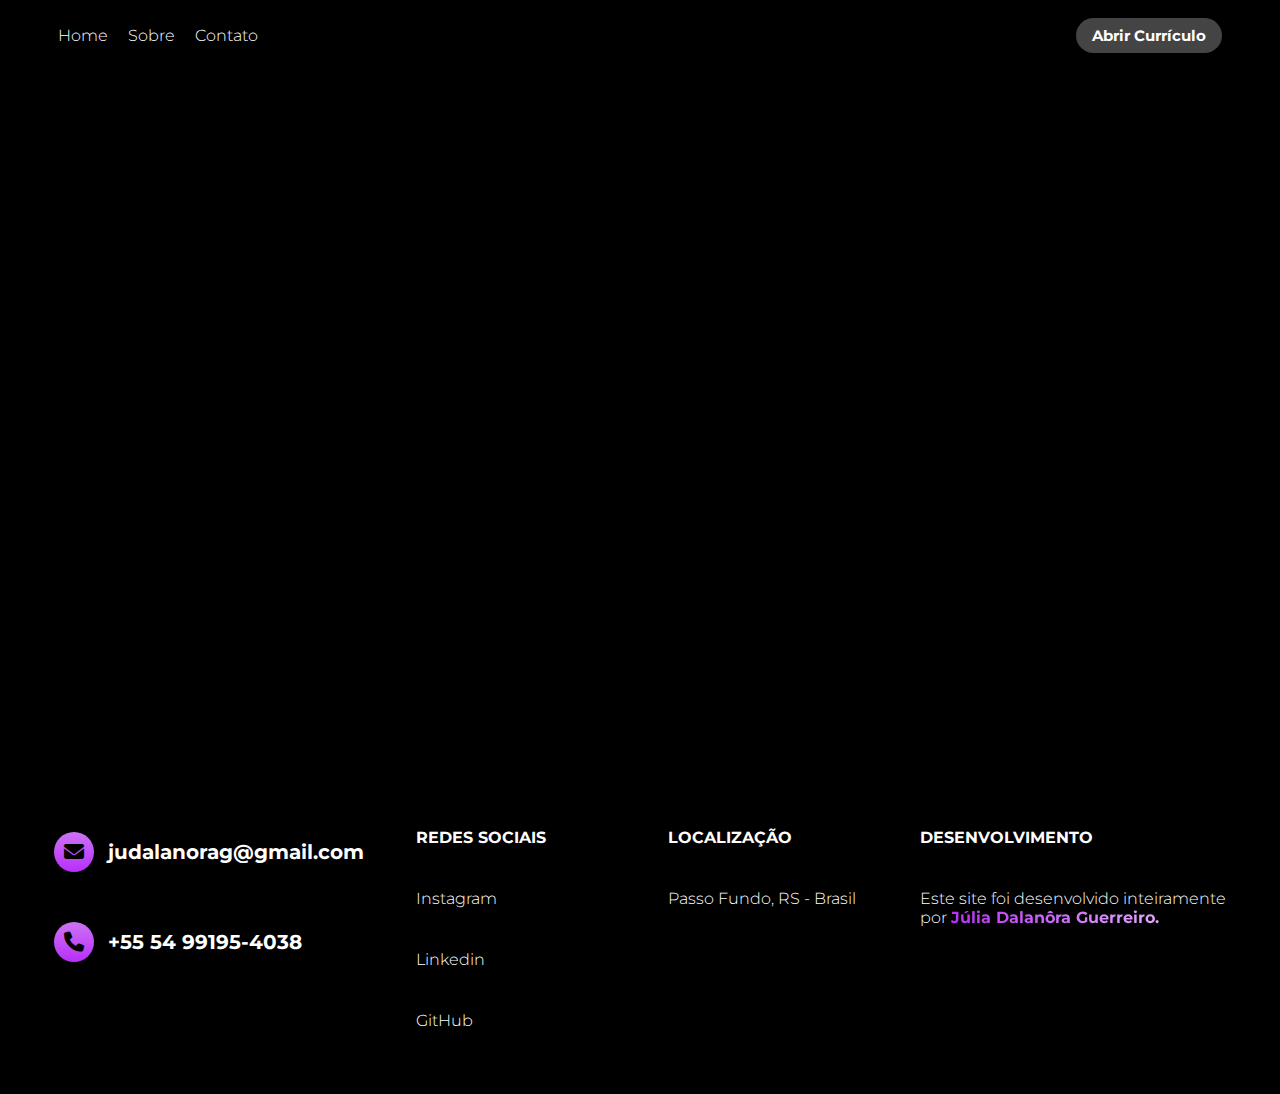
<file: contato.html>
<!DOCTYPE html>
<html lang="en">
<head>
    <meta charset="UTF-8">
    <meta name="viewport" content="width=device-width, initial-scale=1.0">
    <link rel="stylesheet" href="https://cdnjs.cloudflare.com/ajax/libs/font-awesome/6.5.0/css/all.min.css">
    <link href="css/contato.css" rel="stylesheet"/>
    <link href="css/all.css" rel="stylesheet"/>
    <style>
        @import url('https://fonts.googleapis.com/css2?family=Cal+Sans&family=Lato:ital,wght@0,100;0,300;0,400;0,700;0,900;1,100;1,300;1,400;1,700;1,900&family=Montserrat:ital,wght@0,100..900;1,100..900&display=swap');
    </style>
    <title>Contato</title>
</head>

<body class="montserrat-all">
    <header>
        <nav>
            <div class="navlinks">
             <a href="./index.html">Home</a>
             <a href="./sobre.html">Sobre</a>
             <a href="./contato.html">Contato</a>
            </div>

            <a href="img/curriculo_julia.png" download="curriculo_julia" class="curriculo">Abrir Currículo</a>
        </nav>
    </header>
    <main>
        <div class="textocontato">
          <h1>Quer falar comigo? <br> Vamos <span class="destaque">trabalhar juntos!</span></h1>
          <p>Entre em contato comigo! Respondo em poucas horas.</p>
          <br>
          <p><i class="fas fa-envelope"></i><a href="mailto:judalanorag@gmail.com"> judalanorag@gmail.com</a></p>
          <p><i class="fa-solid fa-phone"></i> +55 54 99195-4038</p>
        </div>

        <form   action="https://formspree.io/f/mjkpgawo" method="POST">
            <input type="text" id="nome" name="nome" placeholder="Nome" required style="font-family: Montserrat;"><br>
            <br>
            <input type="email" id="email" name="email" placeholder="E-mail para contato" required style="font-family: Montserrat;"><br>
            <br>
            <textarea id="mensagem" name="mensagem" placeholder="Escreva aqui sua mensagem..." rows="5" required style="font-family: Montserrat;"></textarea><br>
            <br>
            <button type="submit" style="font-family: Montserrat;">Enviar</button>
            <p id="sucesso" style="display:none;">Mensagem enviada com sucesso!</p>
        </form>

        <script src="javascript/contato.js"></script>

    </main>
    <footer>
        <div class="footer-column" id="contatos">
         <p><i class="fas fa-envelope"></i><a href="mailto:judalanorag@gmail.com"> judalanorag@gmail.com</a></p>
         <p><i class="fa-solid fa-phone"></i> +55 54 99195-4038</p>
        </div>

        <div class="footer-column">
         <p class="titulofooter">REDES SOCIAIS</p>
         <p><a href="https://www.instagram.com/judalanorag/">Instagram</a></p>
         <p><a href="https://www.linkedin.com/in/j%C3%BAlia-dalan%C3%B4ra-guerreiro-62665726b/">Linkedin</a></p>
         <p><a href="https://github.com/juliaguerreiroo">GitHub</a></p>
        </div>

        <div class="footer-column">
         <p class="titulofooter">LOCALIZAÇÃO</p>
         <p>Passo Fundo, RS - Brasil</p>
        </div>

        <div class="footer-column">
         <p class="titulofooter">DESENVOLVIMENTO</p>
         <p>Este site foi desenvolvido inteiramente <br> por <span class="destaque" style="font-weight: bold;">Júlia Dalanôra Guerreiro.</span></p>
        </div>
    </footer>
</body>
</html>
</file>
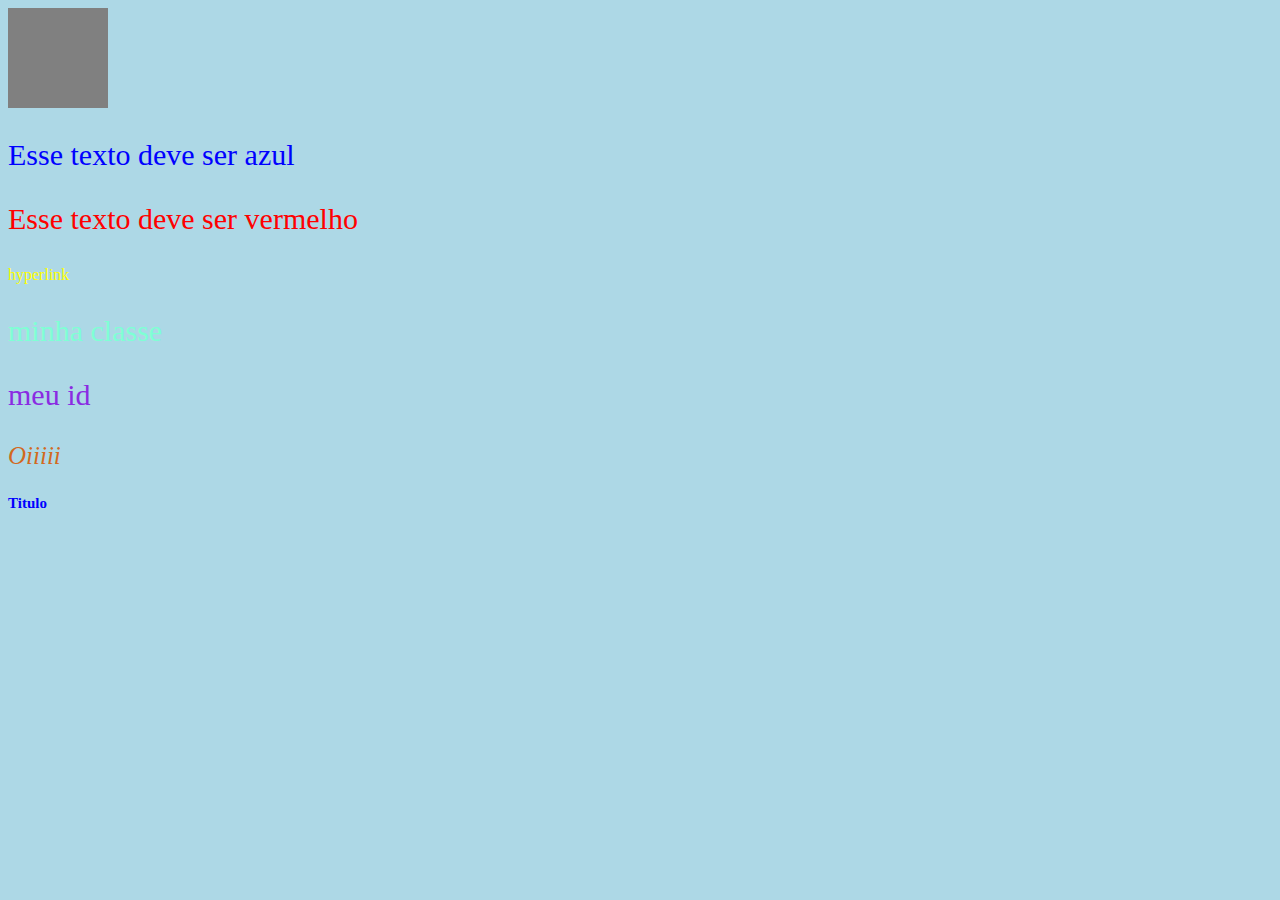
<file: folha.html>
<!DOCTYPE html>
<html lang="en">
<head>
    <meta charset="UTF-8">
    <meta name="viewport" content="width=device-width, initial-scale=1.0">
    <title>Document</title>
    <link href="./css/main.css" rel="stylesheet" />
    <style>
        p{
            font-size: 30px;
        }
        h1{
            color: green;
        }
        a{
            color: yellow;
        }
    </style>
</head>
<body>
    <div></div>
    <p style="color: blue;">Esse texto deve ser azul</p>
    <p style="color: red;">Esse texto deve ser vermelho</p>
    <a>hyperlink</a>
    <p class="minhaclasse">minha classe</p>
    <p id="meuid">meu id</p>
    <article>
        <p>Oiiiii</p>
        <h1>Titulo</h1>
    </article>
</body>
</html>
</file>
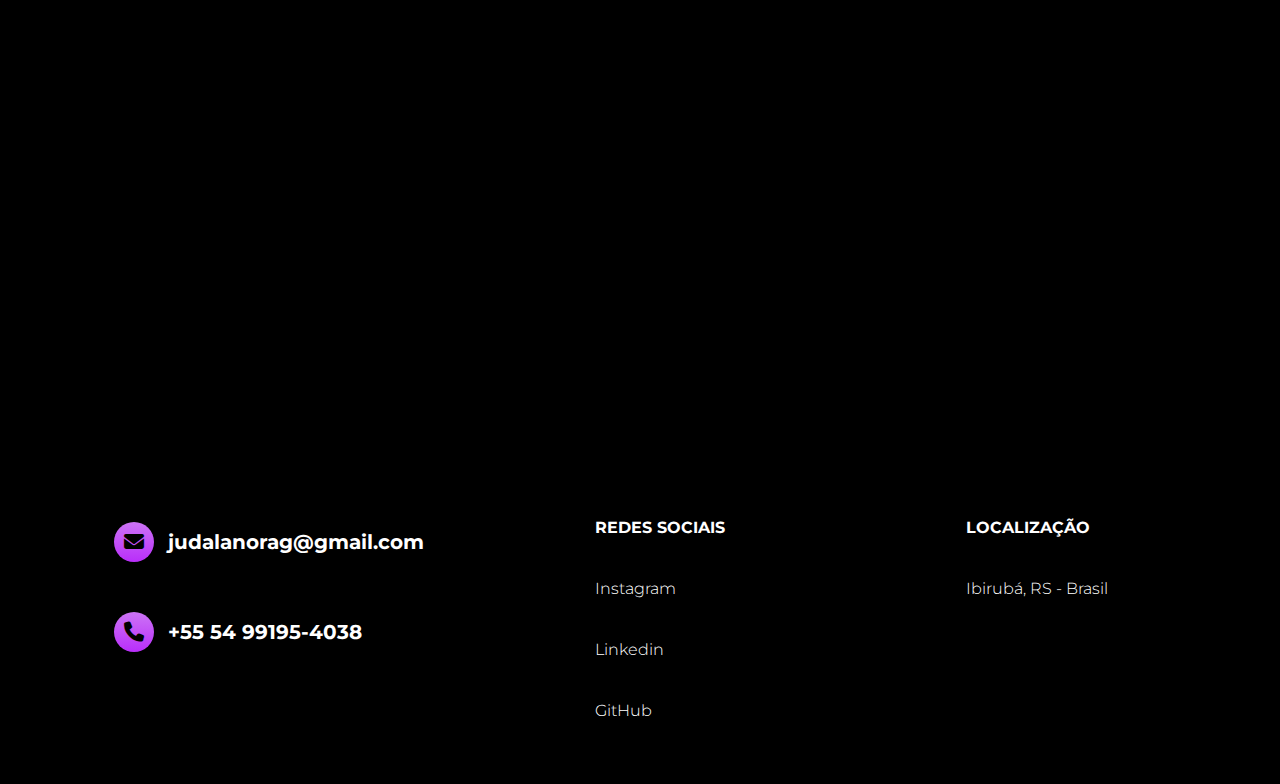
<file: livros.html>
<!DOCTYPE html>
<html lang="en">
<head>
    <meta charset="UTF-8">
    <meta name="viewport" content="width=device-width, initial-scale=1.0">
    <link rel="stylesheet" href="https://cdnjs.cloudflare.com/ajax/libs/font-awesome/6.5.0/css/all.min.css">
    <link href="css/livros.css" rel="stylesheet"/>
    <link href="css/all.css" rel="stylesheet"/>
    <style>
        @import url('https://fonts.googleapis.com/css2?family=Cal+Sans&family=Lato:ital,wght@0,100;0,300;0,400;0,700;0,900;1,100;1,300;1,400;1,700;1,900&family=Montserrat:ital,wght@0,100..900;1,100..900&display=swap');
    </style>
    <title>Livros Favoritos</title>
</head>

<body class="montserrat-all">
    <header>
        <nav>
            <div class="navlinks">
             <a href="./index.html">Home</a>
             <a href="./sobre.html">Sobre</a>
             <a href="./contato.html">Contato</a>
             <a href="./livros.html">Livros Favoritos</a>
            </div>

            <a href="img/curriculo_ju.png" download="curriculo_ju" class="curriculo">Abrir Currículo</a>
        </nav>
    </header>
    <main>
        <center><h1>Livros Favoritos</h1></center>
        <div class="cards">
         <div class="card normal">
          <a href="https://a.co/d/axyyok7"><img src="img/ovilarejo.jpg" alt="Capa do Livro O Vilarejo"></a>
          <div class="info">
            <h1>O Vilarejo</h1>
            <p class="autor">Raphael Montes</p>
            <p class="sinopse">Em 1589, o padre e demonologista Peter Binsfeld fez a ligação de cada um dos pecados capitais a um demônio, supostamente responsável por invocar o mal nas pessoas. É a partir daí que Raphael Montes cria sete histórias situadas em um vilarejo isolado, apresentando a lenta degradação dos moradores do lugar, e pouco a pouco o próprio vilarejo vai sendo dizimado, maculado pela neve e pela fome.</p>
            <p class="avaliacao">Avaliação: ⭐⭐⭐⭐⭐ (5 estrelas)</p>
          </div>
         </div>
         <div class="card reversed">
          <a href="https://a.co/d/iCGaqvg"><img src="img/principecruel.jpg" alt="Capa do Livro O Principe Cruel"></a>
          <div class="info">
            <h1>O Principe Cruel</h1>
            <p class="autor">Holly Black</p>
            <p class="sinopse">Após ver seus pais assassinados, Jude é levada com as irmãs para o perigoso Reino das Fadas. Dez anos depois, mesmo sendo humana, ela quer conquistar seu lugar na Corte e precisa enfrentar o cruel príncipe Cardan. Envolvida em jogos de poder e traições, Jude descobre seu talento para manipulação e violência. Quando uma conspiração ameaça Elfhame, ela precisa arriscar tudo em uma aliança arriscada para proteger quem ama — e o reino inteiro.</p>
            <p class="avaliacao">Avaliação: ⭐⭐⭐⭐⭐ (5 estrelas)</p>
          </div>
         </div>
         <div class="card normal">
          <a href="https://a.co/d/6wDBNuk"><img src="img/manual.jpg" alt="Capa do Livro Manual de Assassinato Para Boas Garotas"></a>
          <div class="info">
            <h1>Manual de Assassinato Para Boas Garotas</h1>
            <p class="autor">Holly Jackson</p>
            <p class="sinopse">Cinco anos após o assassinato de Andie Bell, Pip decide investigar o caso em seu projeto escolar, pois nunca acreditou que Sal Singh, o suposto culpado, fosse realmente o assassino. Conforme mergulha na investigação, segredos obscuros vêm à tona, e Pip percebe que descobrir a verdade pode ser perigoso. Ao lado de Ravi, irmão de Sal, ela está disposta a tudo para revelar o que realmente aconteceu — mesmo que isso mude tudo o que ela pensava sobre si mesma e sobre sua cidade.</p>
            <p class="avaliacao">Avaliação: ⭐⭐⭐⭐1/2 (4.5 estrelas)</p>
          </div>
         </div>
         <div class="card reversed">
          <a href="https://a.co/d/e3tJPga"><img src="img/alice.jpg" alt="Capa do Livro Alice No Páis Das Maravilhas"></a>
          <div class="info">
            <h1>Alice No Páis Das Maravilhas</h1>
            <p class="autor">Lewis Carroll</p>
            <p class="sinopse">Ao seguir um Coelho Branco apressado, Alice cai em um mundo fantástico repleto de criaturas excêntricas e situações absurdas. Em sua jornada pelo País das Maravilhas, ela questiona regras, desafia a lógica e vive aventuras que misturam sonho e realidade. Mais de 150 anos após sua criação, a história continua encantando leitores de todas as idades com sua imaginação sem limites e reflexões sobre identidade, crescimento e curiosidade.</p>
            <p class="avaliacao">Avaliação: ⭐⭐⭐⭐ (4 estrelas)</p>
          </div>
         </div>
       </div>

    </main>
    <footer>
        <div class="footer-column" id="contatos">
         <p><i class="fas fa-envelope"></i><a href="mailto:judalanorag@gmail.com"> judalanorag@gmail.com</a></p>
         <p><i class="fa-solid fa-phone"></i> +55 54 99195-4038</p>
        </div>

        <div class="footer-column">
         <p class="titulofooter">REDES SOCIAIS</p>
         <p><a href="https://www.instagram.com/judalanorag/">Instagram</a></p>
         <p><a href="https://www.linkedin.com/in/j%C3%BAlia-dalan%C3%B4ra-guerreiro-62665726b/">Linkedin</a></p>
         <p><a href="https://github.com/juliaguerreiroo">GitHub</a></p>
        </div>

        <div class="footer-column">
         <p class="titulofooter">LOCALIZAÇÃO</p>
         <p>Ibirubá, RS - Brasil</p>
        </div>
    </footer>
</body>
</html>
</file>
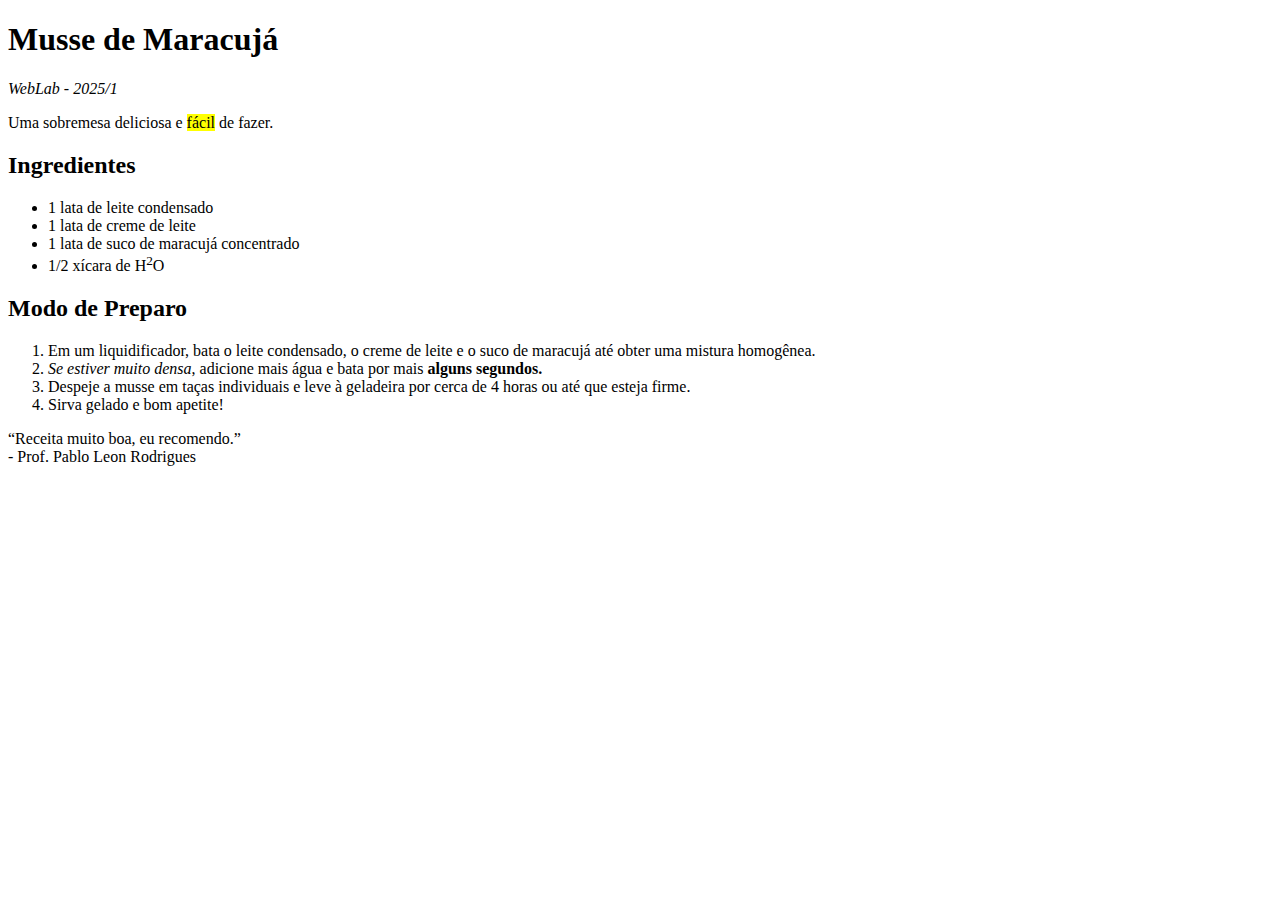
<file: receita.html>
<!DOCTYPE html>
<html lang="en">
<head>
    <meta charset="UTF-8">
    <meta name="viewport" content="width=device-width, initial-scale=1.0">
    <title>Julia Holz</title>
</head>
<body>
    
<h1>Musse de Maracujá</h1>
<i>WebLab - 2025/1</i>
<p>Uma sobremesa deliciosa e <mark>fácil</mark> de fazer.</p>

<h2>Ingredientes</h2>
<ul>
    <li>1 lata de leite condensado</li>
    <li>1 lata de creme de leite</li>
    <li>1 lata de suco de maracujá concentrado</li>
    <li>1/2 xícara de H<sup>2</sup>O</li>
</ul>

<h2>Modo de Preparo</h2>

<ol>
    <li>Em um liquidificador, bata o leite condensado, o creme de leite e o suco de maracujá até obter uma
        mistura homogênea.</li>
    <li><i>Se estiver muito densa</i>, adicione mais água e bata por mais <b>alguns segundos.</b></li>
    <li>Despeje a musse em taças individuais e leve à geladeira por cerca de 4 horas ou até que esteja firme.</li>
    <li>Sirva gelado e bom apetite!</li>
</ol>

<p>“Receita muito boa, eu recomendo.” <br> - Prof. Pablo Leon Rodrigues </p>


</body>
</html>
</file>
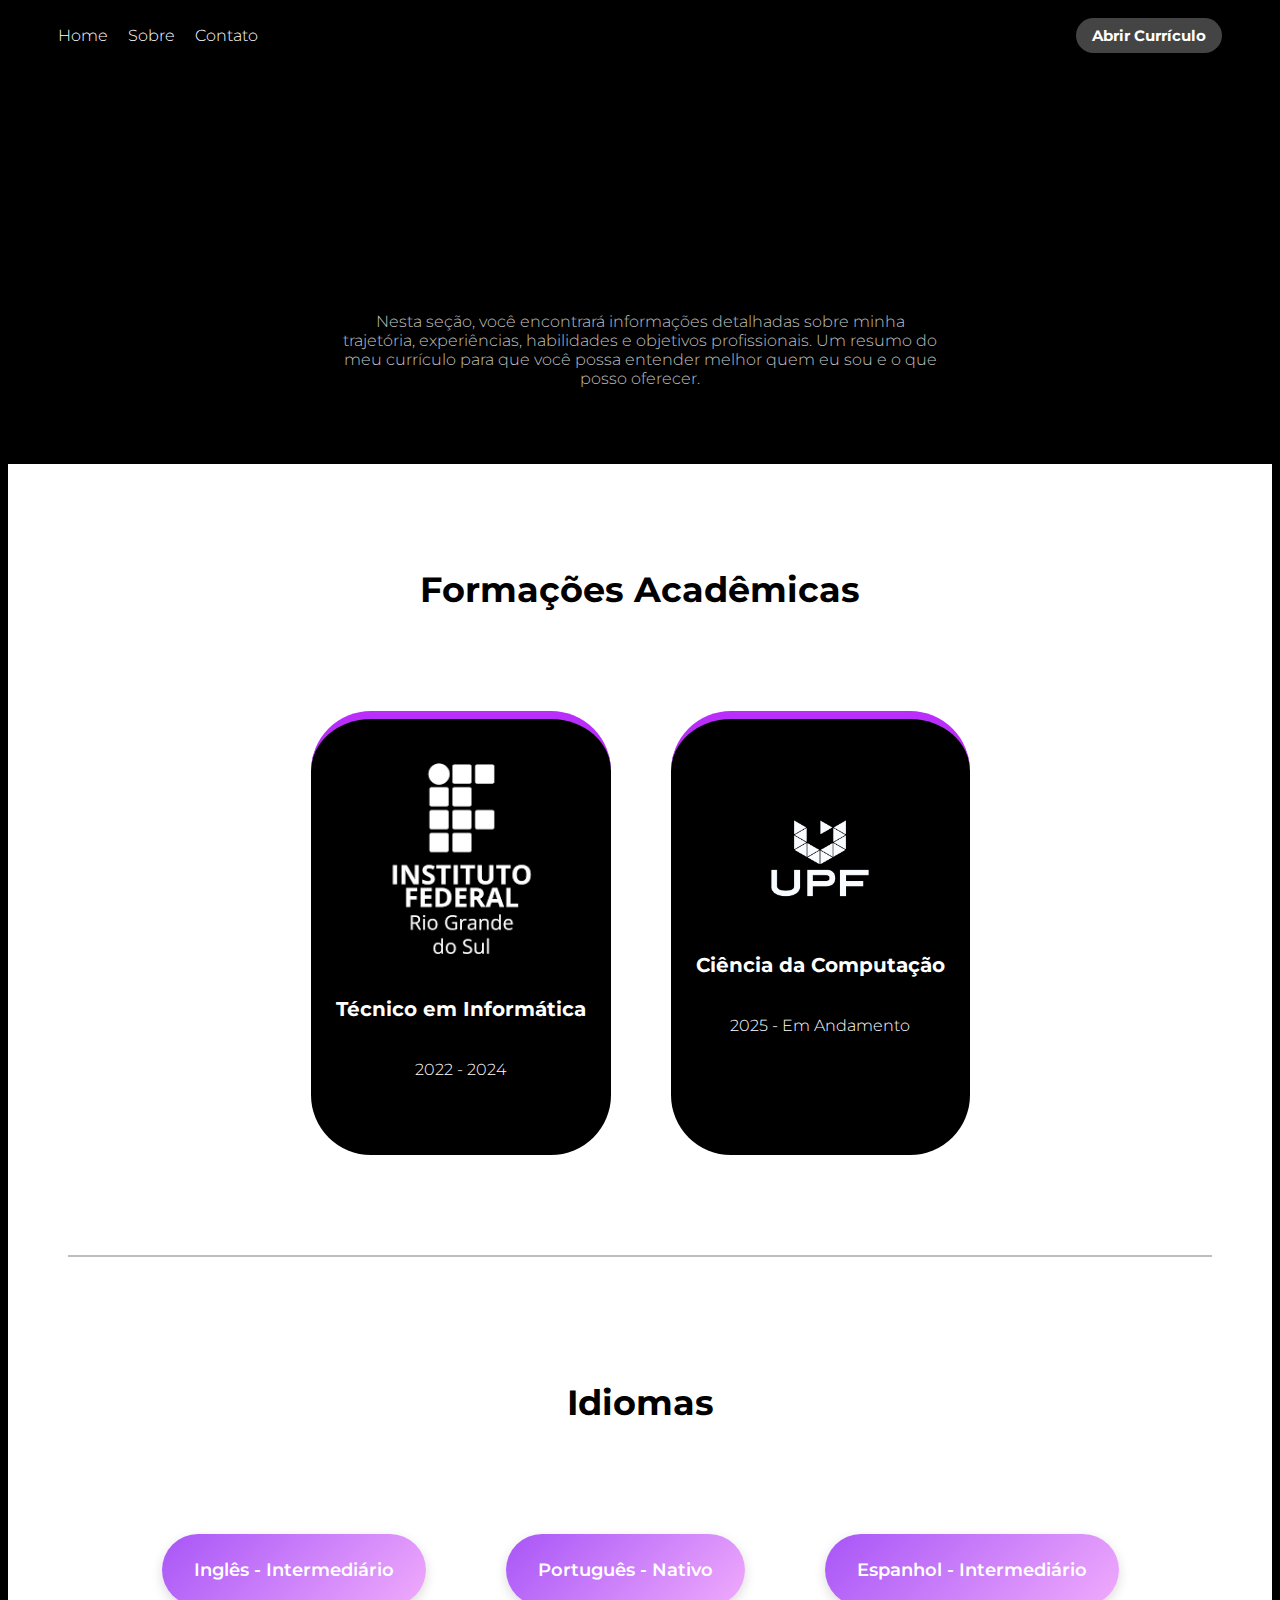
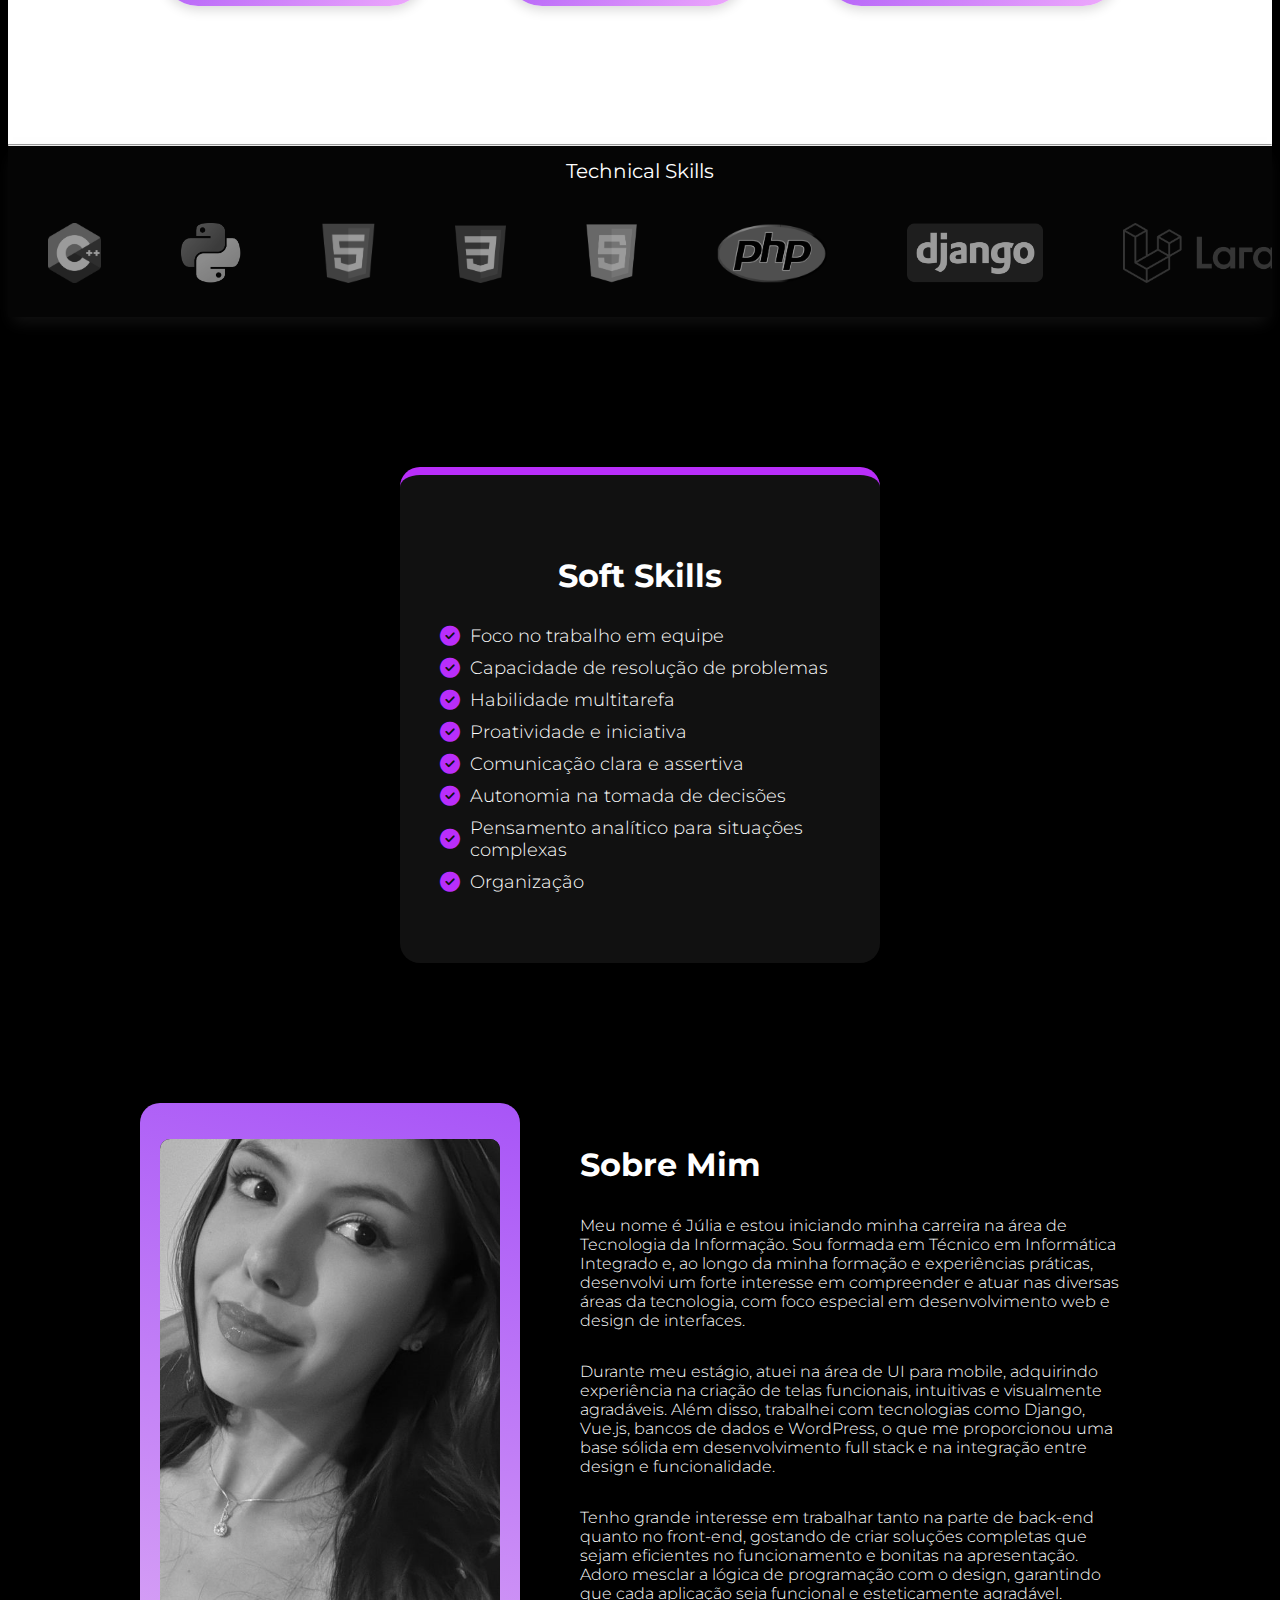
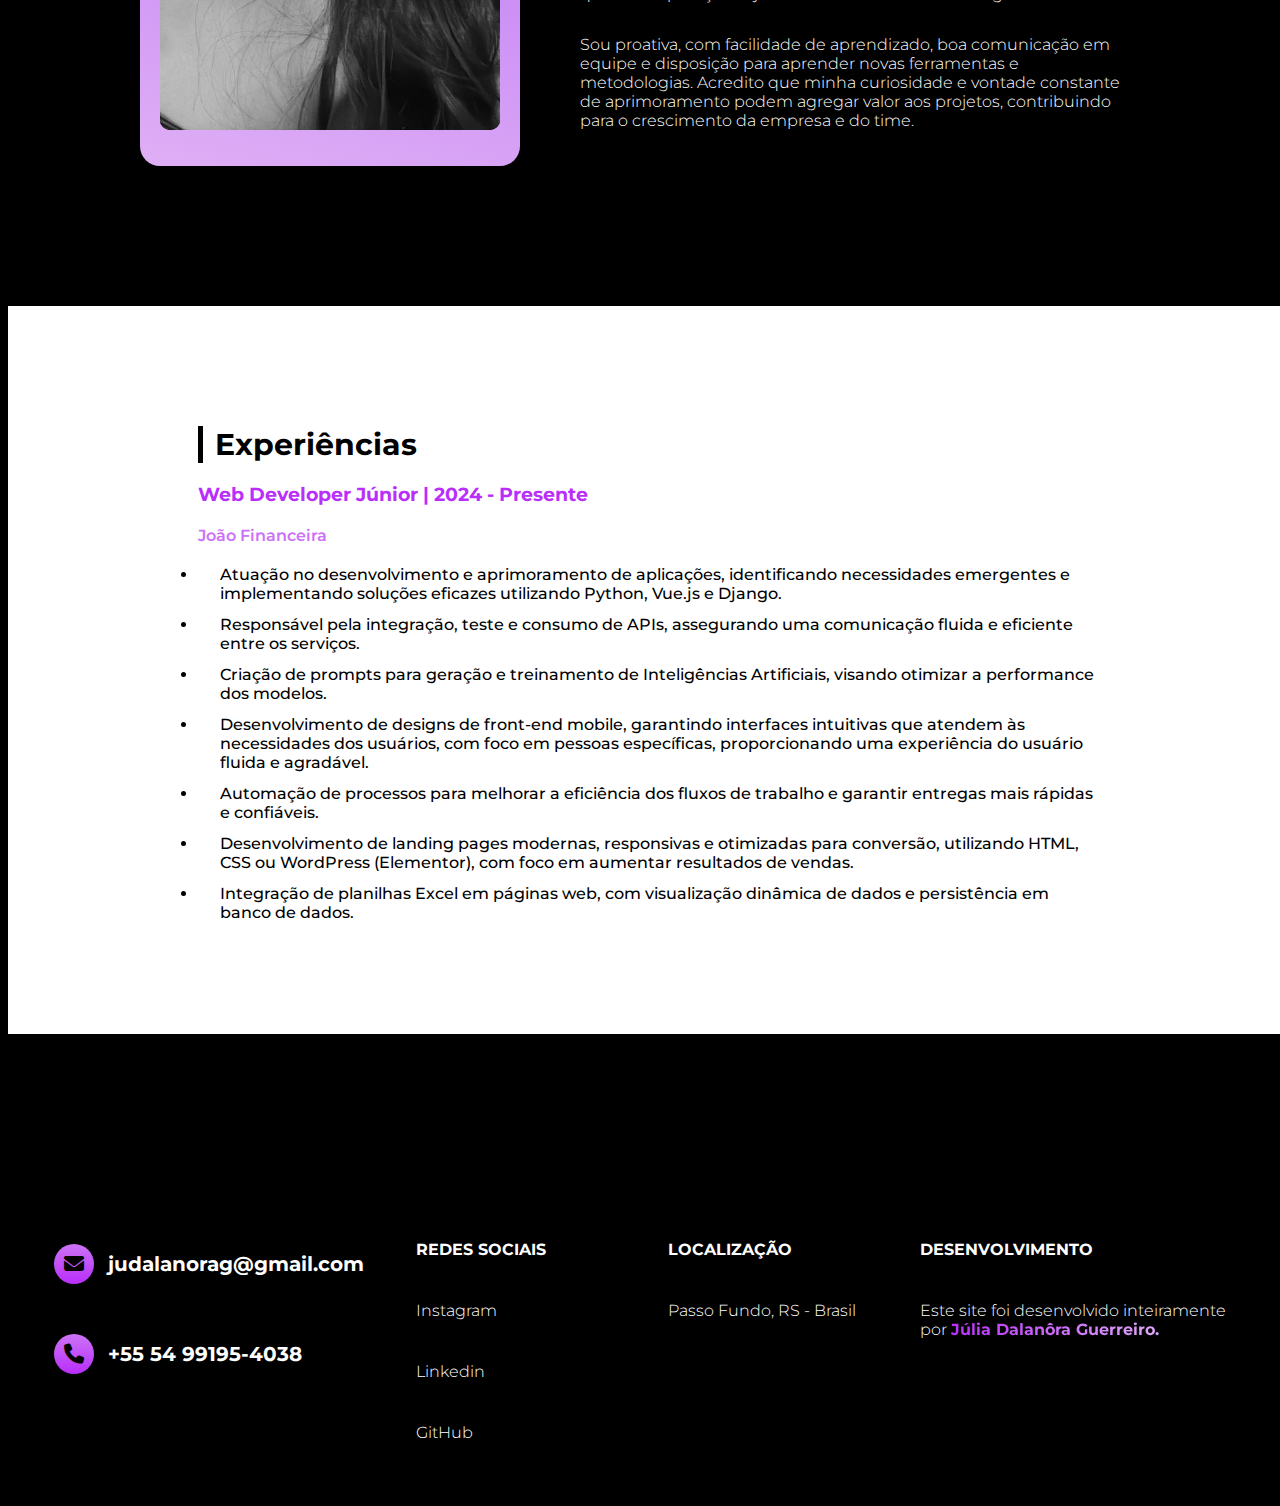
<file: sobre.html>
<!DOCTYPE html>
<html lang="en">
<head>
    <meta charset="UTF-8">
    <meta name="viewport" content="width=device-width, initial-scale=1.0">
    <link rel="stylesheet" href="https://cdnjs.cloudflare.com/ajax/libs/font-awesome/6.5.0/css/all.min.css">
    <link href="css/sobre.css" rel="stylesheet"/>
    <link href="css/all.css" rel="stylesheet"/>
    <style>
        @import url('https://fonts.googleapis.com/css2?family=Cal+Sans&family=Lato:ital,wght@0,100;0,300;0,400;0,700;0,900;1,100;1,300;1,400;1,700;1,900&family=Montserrat:ital,wght@0,100..900;1,100..900&display=swap');
    </style>
    <title>Sobre</title>
</head>

<body class="montserrat-all">
    <header>
        <nav>
            <div class="navlinks">
             <a href="./index.html">Home</a>
             <a href="./sobre.html">Sobre</a>
             <a href="./contato.html">Contato</a>
            </div>

            <a href="img/curriculo_julia.png" download="curriculo_julia" class="curriculo">Abrir Currículo</a>
        </nav>
    </header>
    <main>
      <div class="cont-inicio">
        <h1>Me <span class="destaque">Conheça Melhor</span></h1> 
        <p>  Nesta seção, você encontrará informações detalhadas sobre minha trajetória, experiências, habilidades e objetivos profissionais. Um resumo do meu currículo para que você possa entender melhor quem eu sou e o que posso oferecer.</p>
      </div>
      <div class="cont-dois">

        <h1 class="titulo-academico">Formações Acadêmicas</h1>

        <div class="card">
          <img src="img/ifrs.png">
          <h1>Técnico em Informática</h1>
          <p>2022 - 2024</p>
        </div>

        <div class="card">
          <img src="img/upf.png">
          <h1>Ciência da Computação</h1>
          <p>2025 - Em Andamento</p>
        </div>

        <hr>

        <h1 class="titulo-academico">Idiomas</h1>
        
        <div class="circle">
         <p>Inglês - Intermediário</p>
        </div>

        <div class="circle">
         <p>Português - Nativo</p>
        </div>

        <div class="circle">
         <p>Espanhol - Intermediário</p>
        </div>

      </div>
      <div class="tech-skills">
        <hr>
        <h1>Technical Skills</h1>
        <div class="slider">
          <div class="logos">
            <img src="img/c++.png" alt="C++" class="logo"/>
            <img src="img/python.png" alt="Python" class="logo"/>
            <img src="img/html.png" alt="HTML" class="logo"/>
            <img src="img/css.png" alt="CSS" class="logo"/>
            <img src="img/javascript.png" alt="Javascript" class="logo"/>
            <img src="img/php.png" alt="PHP" class="logo"/>
            <img src="img/django.png" alt="Django" class="logo"/>
            <img src="img/laravel.png" alt="Laravel" class="logo"/>
            <img src="img/flutter.png" alt="Flutter" class="logo"/>
            <img src="img/vuejs.png" alt="Vue.js" class="logo"/>
            <img src="img/gitub.png" alt="GitHub" class="logo"/>
            <img src="img/sql.png" alt="SQL" class="logo"/>

            <img src="img/c++.png" alt="C++" class="logo"/>
            <img src="img/python.png" alt="Python" class="logo"/>
            <img src="img/html.png" alt="HTML" class="logo"/>
            <img src="img/css.png" alt="CSS" class="logo"/>
            <img src="img/javascript.png" alt="Javascript" class="logo"/>
            <img src="img/php.png" alt="PHP" class="logo"/>
            <img src="img/django.png" alt="Django" class="logo"/>
            <img src="img/laravel.png" alt="Laravel" class="logo"/>
            <img src="img/flutter.png" alt="Flutter" class="logo"/>
            <img src="img/vuejs.png" alt="Vue.js" class="logo"/>
            <img src="img/gitub.png" alt="GitHub" class="logo"/>
            <img src="img/sql.png" alt="SQL" class="logo"/>
          </div>
        </div>
      </div>
      <div class="soft-skills">
        <h1>Soft Skills</h1>
        <p><i class="fa-solid fa-circle-check check"></i> Foco no trabalho em equipe</p>
        <p><i class="fa-solid fa-circle-check check"></i> Capacidade de resolução de problemas</p>
        <p><i class="fa-solid fa-circle-check check"></i> Habilidade multitarefa</p>
        <p><i class="fa-solid fa-circle-check check"></i> Proatividade e iniciativa</p>
        <p><i class="fa-solid fa-circle-check check"></i> Comunicação clara e assertiva</p>
        <p><i class="fa-solid fa-circle-check check"></i> Autonomia na tomada de decisões</p>
        <p><i class="fa-solid fa-circle-check check"></i> Pensamento analítico para situações complexas</p>
        <p><i class="fa-solid fa-circle-check check"></i> Organização</p>
      </div>

      <div class="sobre">
        <div class="julia">
          <img src="img/ju.jpeg" alt="Foto de Júlia Dalanôra Guerreiro">
        </div>
        <div class="texto">
          <h1>Sobre Mim</h1>
          <p>Meu nome é Júlia e estou iniciando minha carreira na área de Tecnologia da Informação. Sou formada em Técnico em Informática Integrado e, ao longo da minha formação e experiências práticas, desenvolvi um forte interesse em compreender e atuar nas diversas áreas da tecnologia, com foco especial em desenvolvimento web e design de interfaces.</p>
          <p>Durante meu estágio, atuei na área de UI para mobile, adquirindo experiência na criação de telas funcionais, intuitivas e visualmente agradáveis. Além disso, trabalhei com tecnologias como Django, Vue.js, bancos de dados e WordPress, o que me proporcionou uma base sólida em desenvolvimento full stack e na integração entre design e funcionalidade.</p>
          <p>Tenho grande interesse em trabalhar tanto na parte de back-end quanto no front-end, gostando de criar soluções completas que sejam eficientes no funcionamento e bonitas na apresentação. Adoro mesclar a lógica de programação com o design, garantindo que cada aplicação seja funcional e esteticamente agradável.</p>
          <p>Sou proativa, com facilidade de aprendizado, boa comunicação em equipe e disposição para aprender novas ferramentas e metodologias. Acredito que minha curiosidade e vontade constante de aprimoramento podem agregar valor aos projetos, contribuindo para o crescimento da empresa e do time.</p>
        </div>
      </div>

      <div class="experiencias">
        <div class="container">
         <h1>Experiências</h1>
         <h3>Web Developer Júnior | 2024 - Presente</h3>
         <p>João Financeira</p>
         <ul>
           <li>Atuação no desenvolvimento e aprimoramento de aplicações, identificando necessidades emergentes e implementando soluções eficazes utilizando Python, Vue.js e Django.</li>
           <li>Responsável pela integração, teste e consumo de APIs, assegurando uma comunicação fluida e eficiente entre os serviços.</li>
           <li>Criação de prompts para geração e treinamento de Inteligências Artificiais, visando otimizar a performance dos modelos.</li>
           <li>Desenvolvimento de designs de front-end mobile, garantindo interfaces intuitivas que atendem às necessidades dos usuários, com foco em pessoas específicas, proporcionando uma experiência do usuário fluida e agradável.</li>
           <li>Automação de processos para melhorar a eficiência dos fluxos de trabalho e garantir entregas mais rápidas e confiáveis.</li>
           <li>Desenvolvimento de landing pages modernas, responsivas e otimizadas para conversão, utilizando HTML, CSS ou WordPress (Elementor), com foco em aumentar resultados de vendas.</li>
           <li>Integração de planilhas Excel em páginas web, com visualização dinâmica de dados e persistência em banco de dados.</li>
         </ul>
         </div>
      </div>

    </main>
    <footer>
        <div class="footer-column" id="contatos">
         <p><i class="fas fa-envelope"></i><a href="mailto:judalanorag@gmail.com"> judalanorag@gmail.com</a></p>
         <p><i class="fa-solid fa-phone"></i> +55 54 99195-4038</p>
        </div>

        <div class="footer-column">
         <p class="titulofooter">REDES SOCIAIS</p>
         <p><a href="https://www.instagram.com/judalanorag/">Instagram</a></p>
         <p><a href="https://www.linkedin.com/in/j%C3%BAlia-dalan%C3%B4ra-guerreiro-62665726b/">Linkedin</a></p>
         <p><a href="https://github.com/juliaguerreiroo">GitHub</a></p>
        </div>

        <div class="footer-column">
         <p class="titulofooter">LOCALIZAÇÃO</p>
         <p>Passo Fundo, RS - Brasil</p>
        </div>

        <div class="footer-column">
         <p class="titulofooter">DESENVOLVIMENTO</p>
         <p>Este site foi desenvolvido inteiramente <br> por <span class="destaque" style="font-weight: bold;">Júlia Dalanôra Guerreiro.</span></p>
        </div>
    </footer>
</body>
</html>
</file>
<file: css/contato.css>
body{
   color: white
}

main {
    margin-top: 60px;
    display: flex;
    justify-content: space-between;
    align-items: flex-start;
    padding: 60px;
    gap: 40px;

    opacity: 0;
    transform: translateY(20px); 
    animation: deslizamento 1s ease-out forwards;
    animation-delay: 0.3s; 
}


@keyframes deslizamento {
    to {
      opacity: 1;
      transform: translateY(0); 
    }
}
  
main h1 {
    font-size: 36px;
    margin-bottom: 20px;
}

.destaque {
    background: linear-gradient(to right, #b92efa, #e0a8fa);
    background-clip: text;
    -webkit-background-clip: text;
    -webkit-text-fill-color: transparent;
}
  
main p {
    font-size: 15px;
    margin-bottom: 10px;
}
  
main a {
    color: #fff;
    text-decoration: none;
}
  
main a:hover {
    text-decoration: underline;
}
  
main i {
    margin-right: 8px;
    color: #b92efa;
}
  
.textocontato {
    flex: 1;
}
  
form {
    flex: 1;
    background-color: #1a1a1a;
    padding: 20px; 
    border-radius: 10px;
    box-shadow: 0 0 15px #ffffff1a;
}
  
input, textarea {
    width: 95%;
    padding: 10px;
    margin-bottom: 16px;
    border: none;
    border-radius: 6px;
    background-color: #333;
    color: #fff;
    font-size: 14px;
}
  
button {
    width: 100%;
    padding: 10px;
    background: linear-gradient(to right, #d98ffc, #b92efa);
    color: white;
    font-weight: bold;
    border: none;
    border-radius: 50px;
    font-size: 20px;
    cursor: pointer;
    transition: background 0.3s;
}
  
button:hover {
    background: linear-gradient(to right, #ebc8fc, #c759fa);
}

#sucesso{
    color:#c759fa;
    background-color: #1a1a1a;
    font-weight: bold;
    font-size: 16px;
    justify-content: center;
    align-items: center;
    text-align: center;;
}
</file>
<file: css/all.css>
*{
    background-color: black;
}

.montserrat-all {
    font-family: "Montserrat", sans-serif;
    font-optical-sizing: auto;
    font-weight: 300;
    font-style: normal;
}

nav {
    display: flex;
    justify-content: space-between; 
    align-items: center;
    padding: 10px 50px;
}
  
.navlinks {
    display: flex;
    gap: 20px; 
}
  
nav a {
    text-decoration: none;
    color: white;
}
  
.curriculo {
    background-color: #444; 
    color: white;
    padding: 8px 16px;
    border: none;
    border-radius: 30px;
    text-decoration: none;
    font-weight: bold;
    font-size: 15px;
}

footer{
    display: flex;
    background-color: #000;
    color: white;
    display: flex;
    justify-content: space-around;
    padding: 40px 20px;
    flex-wrap: wrap;
    margin-top: 150px;
}
  
.footer-column {
    display: flex;
    flex-direction: column;
    gap: 10px;
    min-width: 200px;
}
  
footer a {
    color: white;
    text-decoration: none;
}
  
footer a:hover {
    text-decoration: underline;
}
  
footer i {
    margin-right: 8px;
    color: black; 
    background: linear-gradient(#cc74f5, #b92efa);
    border-radius: 50%;
    padding: 10px;
}

#contatos{
    font-size: 20px;
    font-weight: bold;
}

.titulofooter{
    font-weight: bold;
}
</file>
<file: css/main.css>
div{
    background-color: grey;
    width: 100px;
    height: 100px;
}

*{
    background-color: lightblue;
}

.minhaclasse{
    color: aquamarine;

}

#meuid{
    color: blueviolet;

}
p{
    color: black;
}

article > p{
    font-size: 25px;
    font-style: italic;
    color: chocolate ;
}

article h1{
    color: blue;
    font-size: 15px;
}
</file>
<file: css/livros.css>
body{
    color: white;
}

h1{
    margin-top: 60px;
}

.cards {
  display: flex;
  flex-direction: column;
  align-items: center; 
  gap: 20px;
  width: 100%;
  margin-top: 60px;
}

.card {
  display: flex;
  align-items: center;
  gap: 20px;
  padding: 15px;
  background-color: #171717;
  border-radius: 12px;
  width: 900px;
  border-top: #b92efa solid 4px;
}

.normal{
  opacity: 0;
  transform: translateX(20px); 
  animation: deslizamento 1s ease-out forwards;
  animation-delay: 0.3s; 
}


@keyframes deslizamento {
    to {
      opacity: 1;
      transform: translateX(0); 
    }
}



.card img {
  width: 200px;
  height: auto;
  border-radius: 8px;
  object-fit: cover;
  background-color: transparent;
}

.card a{
  width: 200px;
  height: auto;
  border-radius: 8px;
  object-fit: cover;
  background-color: transparent;
}

.card .info {
  display: flex;
  flex-direction: column;
  background-color: transparent;
}

.card.reversed {
  flex-direction: row-reverse;
  opacity: 0;
  transform: translateX(-20px); 
  animation: deslizamento 1s ease-out forwards;
  animation-delay: 0.3s; 
}


@keyframes deslizamento {
    to {
      opacity: 1;
      transform: translateX(0); 
    }
}


.card h1{
    background-color: transparent;
}

.autor{
    background-color: transparent;
    color: #989898;
}

.avaliacao{
    background-color: transparent;
}

.sinopse{
    background-color: transparent;
}
</file>
<file: css/sobre.css>
body{
  color: white;
}

.destaque{
  background: linear-gradient(to right, #b92efa, #e0a8fa);
  background-clip: text;
  -webkit-background-clip: text;
  -webkit-text-fill-color: transparent;
}

.cont-inicio p{
  color: #c0c0c0;
  max-width: 600px;
}

.cont-inicio h1{
  font-size: 60px;
  opacity: 0;
  transform: translateY(-20px); 
  animation: deslizamento 1s ease-out forwards;
  animation-delay: 0.3s; 
}

@keyframes deslizamento {
  to {
    opacity: 1;
    transform: translateY(0); 
  }
}

.cont-inicio {
  margin-top: 80px;
  display: flex;
  flex-direction: column; 
  align-items: center;    
  gap: 0px;
  text-align: center;    
}

.cont-dois{
  margin-top:60px;
  background-color: white;
  padding: 80px 60px;
  text-align: center;
  display: flex;
  justify-content: center;
  gap: 60px;
  flex-wrap: wrap;
  z-index: 0;
    
}

.card{
  background-color: #000000;
  border-radius: 60px;
  padding: 25px;
  padding-bottom: 60px;
  display: flex;
  flex-direction: column;
  gap: 10px;
  border-top: solid 8px #b92efa;
  justify-content: center;
  align-items: center;         
  text-align: center;  
  transition: transform 0.3s ease-out;
}

.card img{
  width: 200px;
}

.card h1{
  font-size: 20px;
}

.titulo-academico{
  width: 100%;
  font-size: 35px;
  font-weight: bold;
  color: black;
  background-color: transparent;
  z-index: 1;
  margin-bottom: 40px;
  text-align: center;
}

.card:hover{
  transform: translateY(-15px);
}

.circle {
  display: flex;
  flex-direction: column;
  align-items: center;
  justify-content: center;
  padding: 25px 32px;
  margin: 10px;
  border-radius: 50px;
  background: linear-gradient(135deg, #a855f7, #f0abfc);
  box-shadow: 0 4px 12px rgba(0, 0, 0, 0.15);
  transition: background 0.4s ease, transform 0.3s ease, box-shadow 0.3s ease;
  text-align: center;
  max-width: 240px;
  margin-bottom: 100px;
}

.circle p {
  font-size: 18px;
  color: white;
  font-weight: 600;
  margin: 0;
  background-color: transparent;
}

.circle:hover {
  background: linear-gradient(135deg, #7e22ce, #d946ef); 
  transform: scale(1.06);
  box-shadow: 0 6px 18px rgba(0, 0, 0, 0.25);
}

.circle:hover p {
  color: #fff;
}

.cont-dois hr {
  width: 100%;
  border: none;
  height: 2px;
  background-color: #c0bdc1;
  margin: 40px 0;
}

.slider {
  overflow: hidden;
  white-space: nowrap;
  width: 100%;
  background-color: transparent;
}

.logos {
  display: inline-flex;
  animation: scroll 20s linear infinite;
  background-color: transparent;
  width: calc(200%);
}

.logos img {
  height: 60px;
  margin: 0 40px;
  opacity: 0.6;
  transition: opacity 0.3s;
  background-color: transparent;
}

.logos img:hover {
  opacity: 1;
  filter: none;
}

@keyframes scroll {
  from {
    transform: translateX(0);
  }
  to {
    transform: translateX(-50%);
  }
}

.logo {
  height: 60px;
  width: auto;
  margin: 0 20px;
  display: inline-block;
  vertical-align: middle;
  filter: grayscale(100%);
  background-color: transparent;
}

.tech-skills h1{
  display: flex;
  justify-content: center;
  align-items: center;
  font-size: 20px;
  margin-bottom: 40px;
  background-color: transparent;
  font-weight: normal;
}

.tech-skills{
  background-color: #050505;
  box-shadow: 0 10px 15px -5px #1f1f1f9e;
  margin-top: -50px; 
  padding-bottom: 30px;
}

.soft-skills {
  background-color: #111;
  padding: 60px 40px;
  border-radius: 20px;
  box-shadow: 0 10px 20px rgba(0, 0, 0, 0.3);
  max-width: 400px;
  margin: 150px auto 0 auto; 
  color: white;
  border-top: solid 8px #b92efa;
  transition: transform 0.3s ease-out;
}

.soft-skills h1 {
  font-size: 32px;
  margin-bottom: 30px;
  background-color: transparent;
  text-align: center;
}

.soft-skills p {
  font-size: 18px;
  margin: 10px 0;
  display: flex;
  align-items: center;
  gap: 10px;
  background-color: transparent;
}

.soft-skills .check {
  color: #b92efa;
  font-size: 20px;
  background-color: transparent;
}

.soft-skills:hover{
  transform: translateY(-15px);
}

.sobre {
  display: flex;
  align-items: stretch; 
  justify-content: center; 
  gap: 40px;
  padding: 60px;
  border-radius: 20px;
  max-width: 1000px;
  margin: 80px auto; 
  box-shadow: 0 10px 30px rgba(0, 0, 0, 0.3);
  flex-wrap: wrap;
}

.julia {
  flex: 1;
  min-width: 280px;
  max-width: 340px;
  border-radius: 20px;
  background: linear-gradient(195deg, #a855f7, #dfaff5);
  padding: 20px; 
  display: flex;
  justify-content: center;
  align-items: center;
  transition: transform 0.3s ease-out;
}

.julia:hover{
  transform: rotateZ(5deg);
}

.julia img {
  width: 100%;
  height: 95%; 
  border-radius: 10px;
  object-fit: cover;
  display: block;
}

.texto {
  flex: 1;
  display: flex;
  flex-direction: column;
  justify-content: center;
  color: white;
  padding: 20px;
}

.texto h1 {
  font-size: 32px;
  margin-bottom: 16px;
}

.experiencias {
  width: 100vw;               
  background-color: white;
  padding: 60px 20px;         
  box-sizing: border-box;
}

.experiencias .container {
  max-width: 900px;           
  margin: 0 auto;
  padding: 40px 30px;
  background-color: transparent;
}

.experiencias h1 {
  font-size: 30px;
  background-color: transparent;
  margin-bottom: 20px;
  border-left: 5px solid black;
  padding-left: 12px;
  color: black;
}

.experiencias h3 {
  color: #b92efa;
  margin-bottom: 20px;
  background-color: transparent;
}

.experiencias p {
  color: #cd71f8;
  margin-bottom: 20px;
  background-color: transparent;
  font-weight: 600;
}

.experiencias ul {
  padding-left: 0;
  margin: 0;
  background-color: transparent;
}

.experiencias ul li {
  position: relative;
  padding-left: 22px;
  margin-bottom: 12px;
  color: black;
  font-weight: 500;
  background-color: transparent;
}

.experiencia-linha {
  display: flex;
  justify-content: space-between;
  align-items: flex-start;
  gap: 40px;
  flex-wrap: wrap;
}

.experiencia-cargo {
  flex: 1;
  max-width: 300px;
  min-width: 240px;
  background-color: transparent;
}

.experiencia-descricao {
  flex: 2;
  list-style-type: disc;
  padding-left: 20px;
  background-color: transparent;
}
</file>
